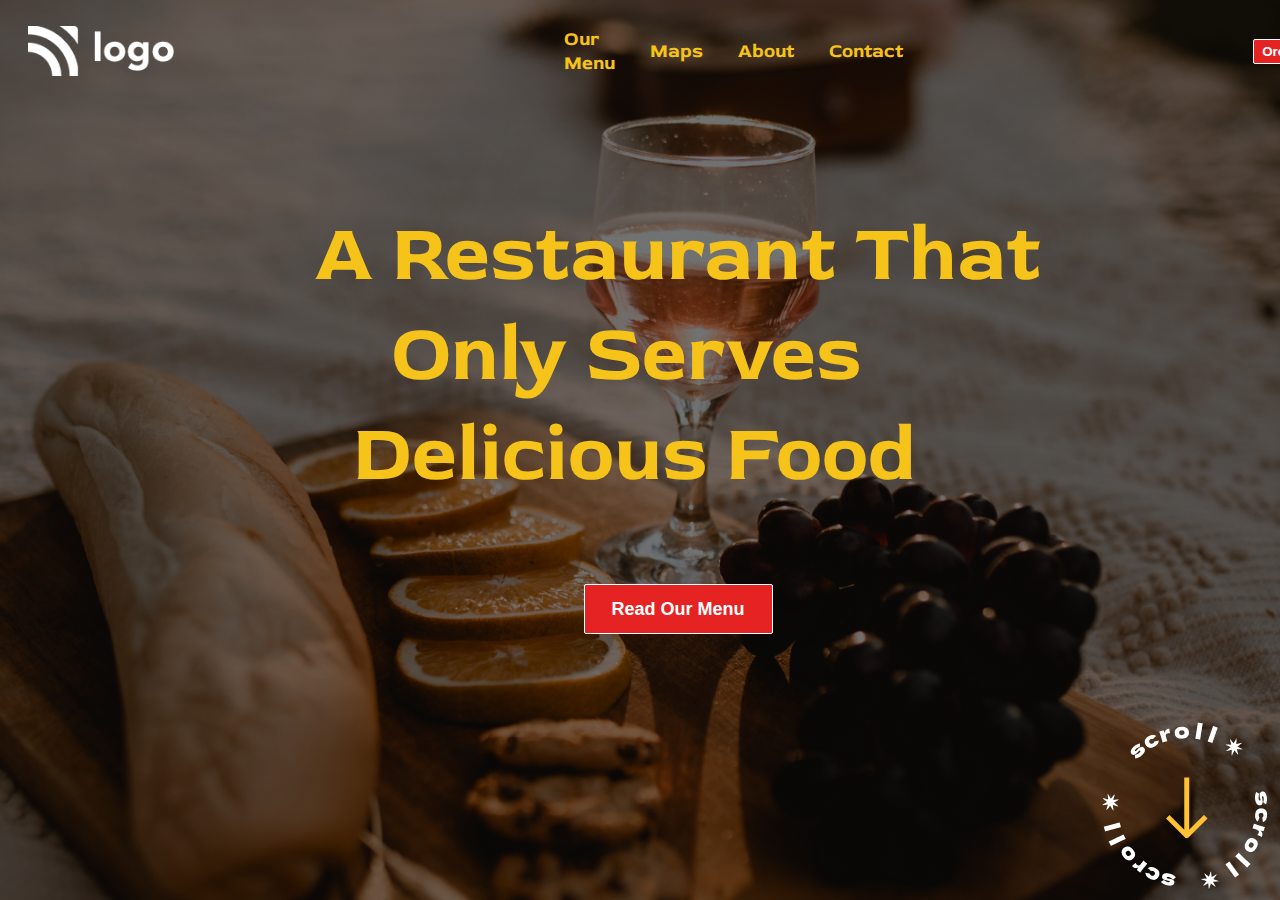
<file: 1st web/index.html>
<!DOCTYPE html>
<html lang="en">
<head>
    <meta charset="UTF-8">
    <meta name="viewport" content="width=device-width, initial-scale=1.0">
    <title>Project 1</title>
    <link rel="stylesheet" href="style.css">
    <!-- Red Rose Font -->
    <link rel="preconnect" href="https://fonts.googleapis.com" />
    <link rel="preconnect" href="https://fonts.gstatic.com" crossorigin />
    <link
      href="https://fonts.googleapis.com/css2?family=Red+Rose:wght@300;400;500;600;700&display=swap"
      rel="stylesheet"
    />
</head>
<body>
    <header>
        <nav>
            <img class="Logo" src="white-logo (1).png" alt="LOGO">
            <ul>
                <li>Our Menu</li>
                <li>Maps</li>
                <li>About</li>
                <li>Contact</li>
            </ul>
            <button>Order</button>
        </nav>
    </header>
    <section>
       <p> A Restaurant That <br> &nbsp;&nbsp; &nbsp;Only Serves <br>&nbsp; Delicious Food</p> 
       <button>Read Our Menu</button>
    </section>
    <footer>
        <img src="scrool.png" alt="">
    </footer>
</body>
</html>
</file>
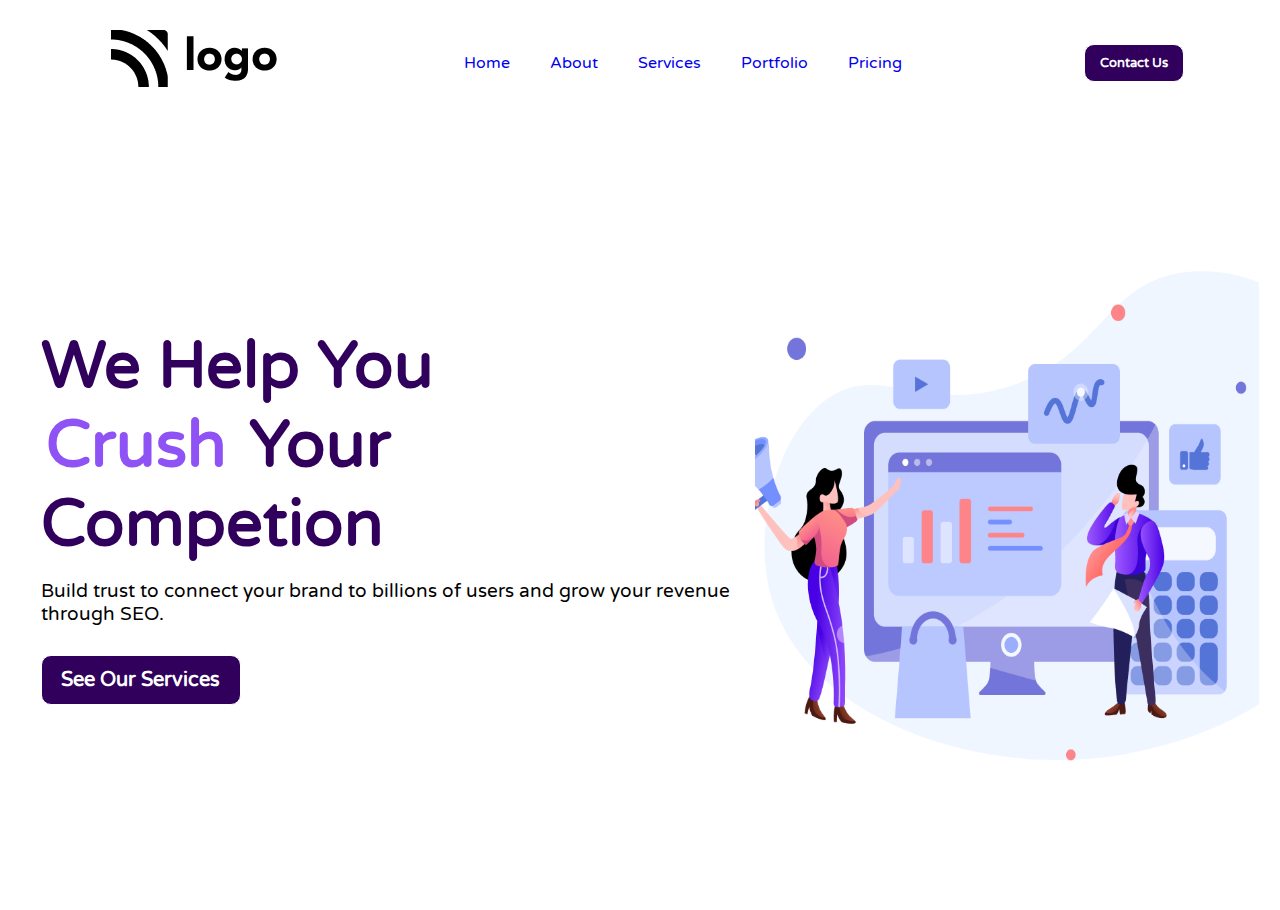
<file: 2nd web/index.html>
<!DOCTYPE html>
<html lang="en">

<head>
    <meta charset="UTF-8">
    <meta http-equiv="X-UA-Compatible" content="IE=edge">
    <meta name="viewport" content="width=device-width, initial-scale=1.0">
    <title>project 1</title>
    <link rel="stylesheet" href="style.css">
    <link rel="stylesheet" href="https://cdnjs.cloudflare.com/ajax/libs/font-awesome/5.15.3/css/all.min.css"
        crossorigin="anonymous" />
    <link rel="stylesheet" href="https://cdnjs.cloudflare.com/ajax/libs/font-awesome/6.4.0/css/all.min.css" />
    <link rel="preconnect" href="https://fonts.googleapis.com">
    <link rel="preconnect" href="https://fonts.gstatic.com" crossorigin>
    <link
        href="https://fonts.googleapis.com/css2?family=Lato:wght@300&family=PT+Sans&family=Sassy+Frass&family=Varela+Round&display=swap"
        rel="stylesheet">
</head>

<body>
    <header>
        <nav>
            <!-- logo -->
            <div class="logo">
                <img src="Logo.png" alt="">
            </div>
            <!-- navigation bar -->
            <ul>
                <li><a href="#">Home</a></li>
                <li><a href="#">About</a></li>
                <li><a href="#">Services</a></li>
                <li><a href="#">Portfolio</a></li>
                <li><a href="#">Pricing</a></li>
            </ul>
            <!-- button -->
            <div class="searchfield">
                <button>Contact Us</button>
            </div>
        </nav>
    </header>
    <!-- main section -->
    <section class="mainsection">
        <!-- left div content -->
        <div class="ldc">
            <h1>We Help You <br> <span> Crush </span> Your <br> Competion </h1>
            <p>
               Build trust to connect your brand to billions of users and grow your revenue <br> through SEO.
            </p>
            <div class="sos"> <button>
                See Our Services 
              </button></div>
        </div>
        
        <!-- right div content -->
        <div class="rdc">
            <img src="Header Illustration.png"
                alt="" height="500px" width="600px">
               
        </div>
    
    </section>
   
</body>

</html>
</file>
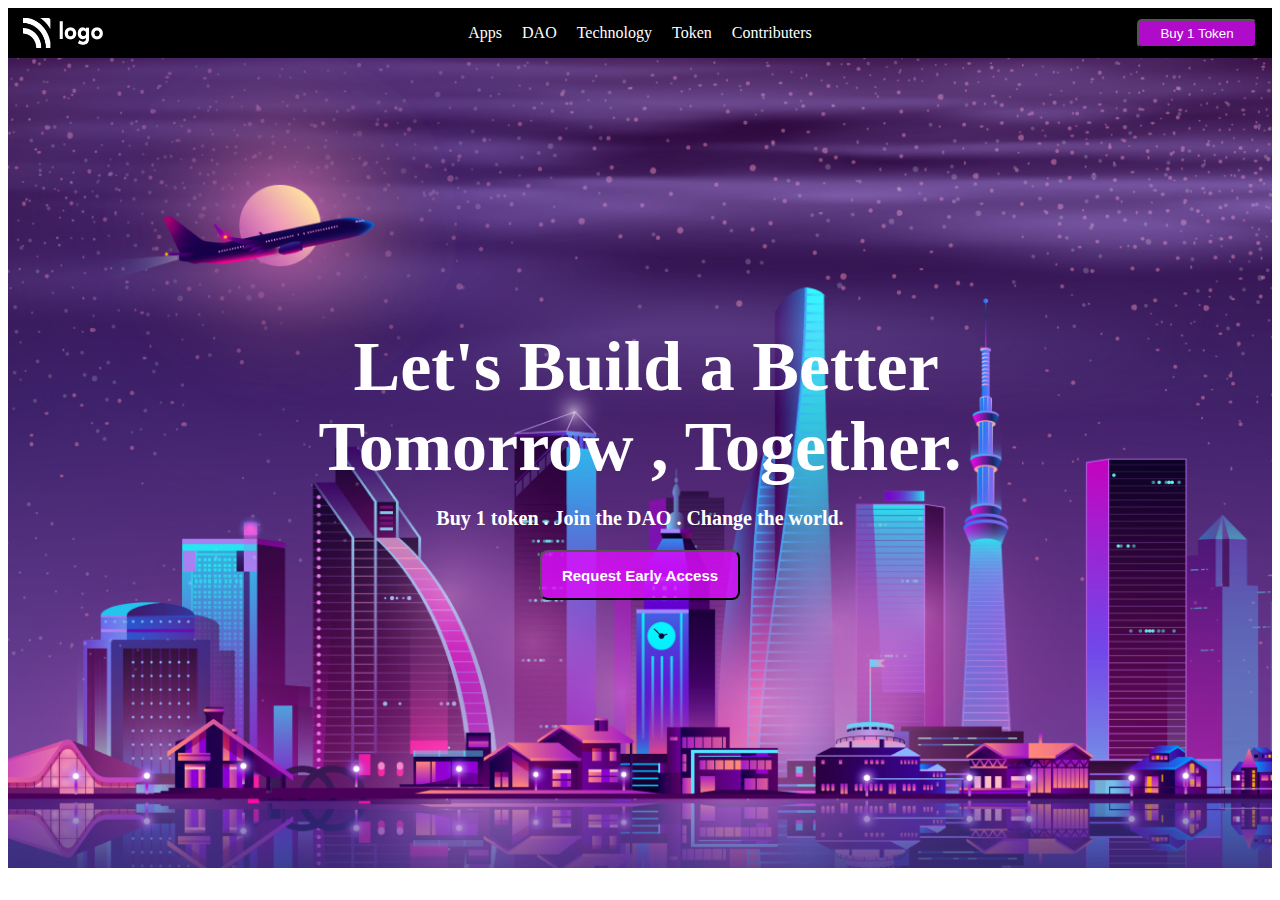
<file: 3rd web/index.html>
<!DOCTYPE html>
<html lang="en">
<head>
    <meta charset="UTF-8">
    <meta name="viewport" content="width=device-width, initial-scale=1.0">
    <title>Document</title>
    <link rel="stylesheet" href="style.css">
</head>
<body>
    <header>
        <img src="white-logo.png" alt="">
        <nav>
            <ul>
                <li>Apps</li>
                <li>DAO</li>
                <li>Technology</li>
                <li>Token</li>
                <li>Contributers</li>
            </ul>
        </nav>
        <button>Buy 1 Token</button>
    </header>
<section>
    &nbsp; Let's Build a Better <br> Tomorrow  , Together.
    <p>Buy 1 token . Join the DAO . Change the world.</p>
    <button> Request Early Access</button>
</section>
</body>
</html>
</file>
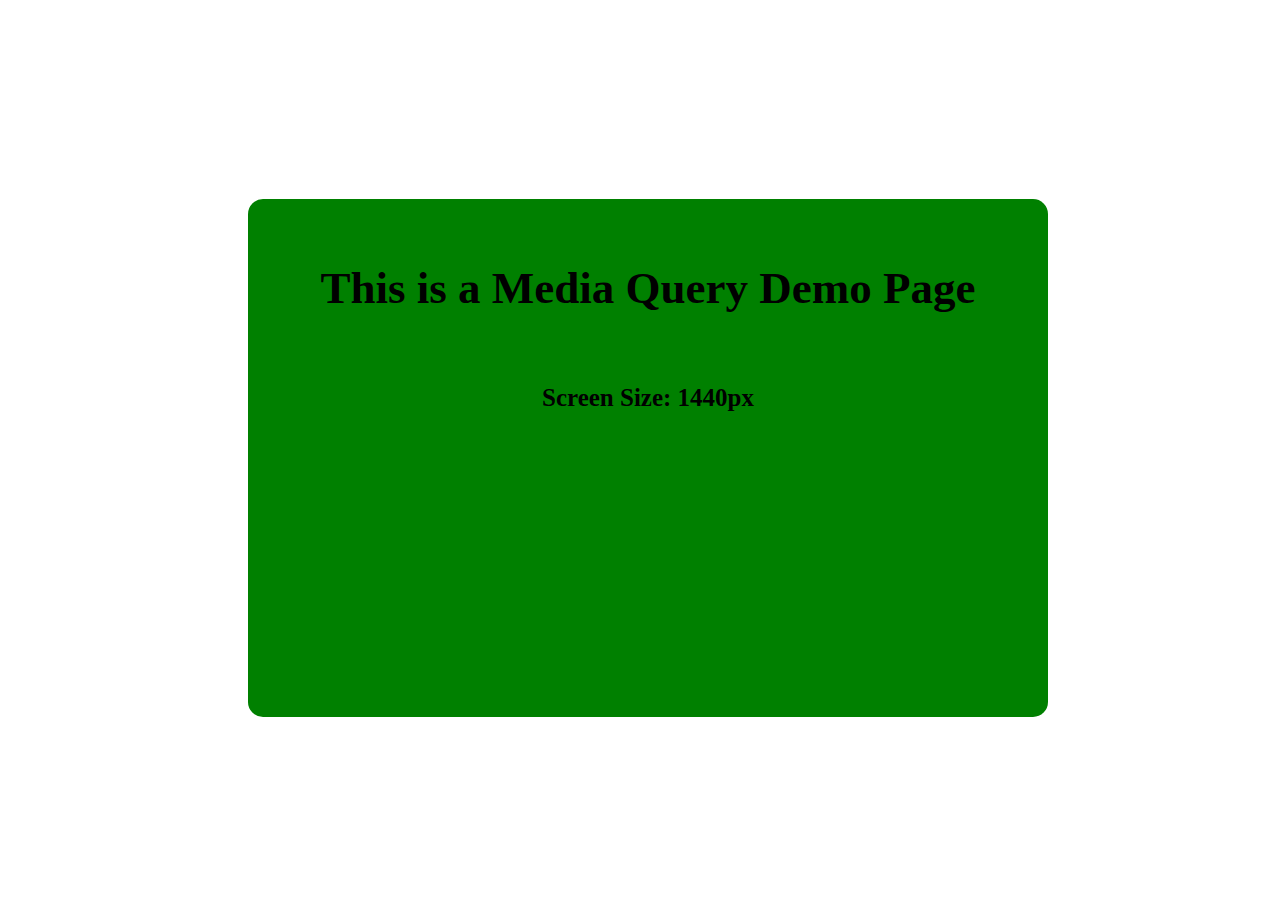
<file: 4th web/index.html>
<!DOCTYPE html>
<html lang="en">
<head>
    <meta charset="UTF-8">
    <meta name="viewport" content="width=device-width, initial-scale=1.0">
    <title>Document</title>
    <link rel="stylesheet" href="style.css">
</head>
<body>
    <div class="box">
<h3>This is a Media Query Demo Page</h3>

<p class="box2">Screen Size: 1440px</p>
<p class="box3">Screen Size: 1024px</p>
<p class="box4">Screen Size: 768px</p>
<p class="box5"> Screen Size: 425px</p>
    </div>
</body>
</html>
</file>
<file: 1st web/style.css>
body{
    background-image: linear-gradient(rgba(0, 0, 0, 0.5), rgba(0, 0, 0, 0.5)),url(pexels-maxyne-barcel-10402282\ 1.png);
    background-repeat: no-repeat;
    width:fit-content;
   padding-left: 20px; 
   background-size: cover;
   background-attachment: fixed;
   width: 100%;
   height: 100%;
}
nav{
    display: flex;
    align-items: center;
  gap: 350px;
}
.Logo{
    height: 50px;
    width: 150px;
}
nav ul { 
    font-family: "Red Rose", cursive;
    display: flex;
    align-items: center;
    gap: 35px;
    font-weight: bold;
    font-size: larger;
    color: rgb(246, 195, 26);
    list-style: none;
}
section{
   
    margin-top: 30px;
    display: flex;
    align-items: center; 
    flex-direction: column;
    justify-content: center;
    padding-left: 20px;
}
p{
    display: flex;
    justify-content: center;
    align-items: center;
    font-size: 80px;
    font-family: "Red Rose", cursive;
    color:  rgb(246, 195, 26);;
    font-weight: bolder;
}
footer img{
   position:fixed;
   bottom: 0px;
   right: 0px;
   height:"80px";
    width:"80px";
}



button {
    background-color: rgb(229, 35, 35);
    padding: 4px;
    cursor: pointer;
    border: 1px solid white;
    color: white;
    border-radius: 2px;
    font-weight: 700;
    width: 5%;
}
section button{
    padding: 12px;
    width: 15%;
    height: 50px;
    font-size: large;
}
</file>
<file: 2nd web/style.css>
* {
    margin: 0;
    padding: 5px;
    overflow: hidden;
    font-family: 'Lato', sans-serif;
    font-family: 'PT Sans', sans-serif;
    font-family: 'Sassy Frass', cursive;
    font-family: 'Varela Round', sans-serif;
    box-sizing: border-box;
}

body {
    height: 100vh;
    width: 100vw;
    background-color: rgb(255, 255, 255);
    display: flex;
    flex-direction: column;
    /* justify-content: space-between; */

}

li {
    list-style: none;
    cursor: pointer;
}

a {
    text-decoration: none;
}

button {
    background-color: rgb(48, 0, 92);
    padding: 10px;
    cursor: pointer;
    border: 1px solid white;
    color: white;
    border-radius: 10px;
    font-weight: bold;
    width: 100px;
}
.sos button{
    width: 200px;
    height: 50px;
    margin-top: 20px;
    font-size: 20px;
}
button:hover {
    background-color: white;
    border: 1px solid black;
    color: black;
    font-weight: 600;
}

nav {
    text-decoration: none;
    display: flex;
    justify-content: space-around;
    align-items: center;
    width: 100%;
}

.logo {
    font-size: 30px;
    font-weight: 700;
}

ul {
    display: flex;
    align-items: center;
    gap: 20px;
    font-weight: 500;
}

ul li:hover {
    text-decoration: underline;
    font-weight: 900;
}

.searchfield {
    display: flex;
    gap: 20px;
}

input {
    padding: 5px;
}

.mainsection {
    display: flex;
    align-items: center;
    justify-content: space-evenly;

}

.ldc h1 {
    font-size: 65px;
    margin-bottom: 5px;
    font-weight: 900;
    color: rgb(48, 0, 92);
}

.ldc h1 span {
    color: rgb(142, 82, 245);
    font-weight: 900;
    /* font-size:2.5rem; */
}

.ldc p {
    font-weight: 900px;
    font-size: larger;
}

.ldc p span {
    font-weight: 500px;
    color: rgb(18, 155, 155);
}

.rdc {
    height: 700px;
    width: 700px;
    display: flex;
    flex-direction: column;
    align-items: center;
    justify-content: center;
width:40%;
gap:20px;
}
footer{
    display: flex;
    justify-content: space-around;
    align-items: center;
padding: 10px;
}
footer p{
    font-weight:bolder;
}
footer ul{
    display: flex;
    align-items: center;
}
 /* about css*/
 section{
   display: flex;
   justify-content: center;
   align-items: center;
    padding-top: 50px;
 }
 .box{
    display: flex;
    align-items: center;
    justify-content: center;
    flex-direction: column;
border: 5px solid rgb(255, 255, 255);
height: 30vh;
width: 40%;
gap: 10px;
padding: 10px;
 }
.box1{
    font-weight: bold;
    padding: 10px;
    border: 5px solid rgb(255, 255, 255);
    height: 50px;
    width: 98%;
}
.box2{
    font-weight: bold;
    padding: 10px;
    border: 5px solid rgb(255, 255, 255);
height: 50px;
width: 98%;
}
.box3{
    font-weight: bold;
    padding: 10px;
    border: 5px solid rgb(255, 255, 255);
height: 50px;
width: 98%;
}
.box4{
    font-weight: bold;
    padding: 10px;
    border: 5px solid rgb(255, 255, 255);
    height: 50px;
    width: 98%;  
}

/* contact us */ 
section{
    display: flex;
    justify-content: space-evenly;
}
</file>
<file: 3rd web/style.css>
header{
    width: 100%;
    height: 10%;
    background-color: black;
    color: white;
    display: flex;
    justify-content: space-between;
    align-items: center;
}
    header img {
        padding-left: 15px;
        height: 30px;
        width: 80px;
    }

    header nav ul{
        display: flex;
        align-items: center;
        list-style: none;
        gap: 20px;
    }
    header button{
        background-color: rgba(220, 12, 252, 0.801);
        color: white;
        width: 120px;
        border-radius: 5px;
        padding: 5px;
       margin-right: 15px;
    }
    section{
        background-image: url(bg.png);
        background-size: cover;
        height: 90vh;
        /* width:fit-content; */
       background-attachment: fixed;
        display: flex;
        flex-direction: column;
        align-items: center;
        justify-content: center;
    }
    section {
          font-size: 70px;
          font-weight: bolder;
          color: white;
    }
    section  p {
        font-size: 20px;
        color: white;
    }
     section button{
        background-color: rgba(220, 12, 252, 0.801);
        color: white;
        width: 200px;
        height: 50px;
        border-radius: 8px;
        padding: 15px;
        font-weight: bold;
        font-size: 15px;
     }
</file>
<file: 4th web/style.css>
body{
    display: flex;
    justify-content: center;
    align-items: center;
    height: 100vh;
    width: 100vw;
}
.box{ 
    background-color:aquamarine;
    display: flex;
    justify-content: center;
    width: 800px;
    height: 500px;
    border-radius: 15px;
    font-size: 25px;
    font-weight: bold;
    padding-top: 18px;
}
h3{
    font-weight:bold;
    font-size: 45px;
}
p{
    display: none;
}

@media (min-width: 1024px) and (max-width: 1440px) {
    .box{
        background-color:green;
        flex-direction: column;
        justify-content: flex-start;
        align-items: center;
    }
  .box2{
    display: block;
  }
  }
  
  @media (min-width: 768px ) and (max-width: 1024px) {
    .box{
        background-color:rgb(172, 125, 5);
        display: flex;
        flex-direction: column;
        justify-content: flex-start;
        align-items: center;
        width: 700px;
         height: 450px;
    }
    h3{
        font-size: 40px;
        font-weight: bold;
    }
  .box3{
    display: block;
    font-size: 35px;
  }
  }
  @media (min-width: 425px) and (max-width: 768px ) {
    .box{
        background-color:rgb(60, 254, 251);
        display: flex;
        flex-direction: column;
        justify-content: flex-start;
        align-items: center;
        width: 650px;
         height: 400px;
    }
    h3{
        font-size: 50px;
        font-weight: bold;
    }
  .box4{
    display: block;
    font-size: 35px;
  }
  }
  @media(max-width: 425px ) {
    .box{
        background-color:brown;
        flex-direction: column;
        display: flex;
        justify-content: flex-start;
        align-items: center;
        width: 350px;
         height: 400px;
    }
    h3{
        font-size: 50px;
        font-weight: bold;
    }
  .box5{
    display: block;
    font-size: 35px;
  }
  }
</file>
